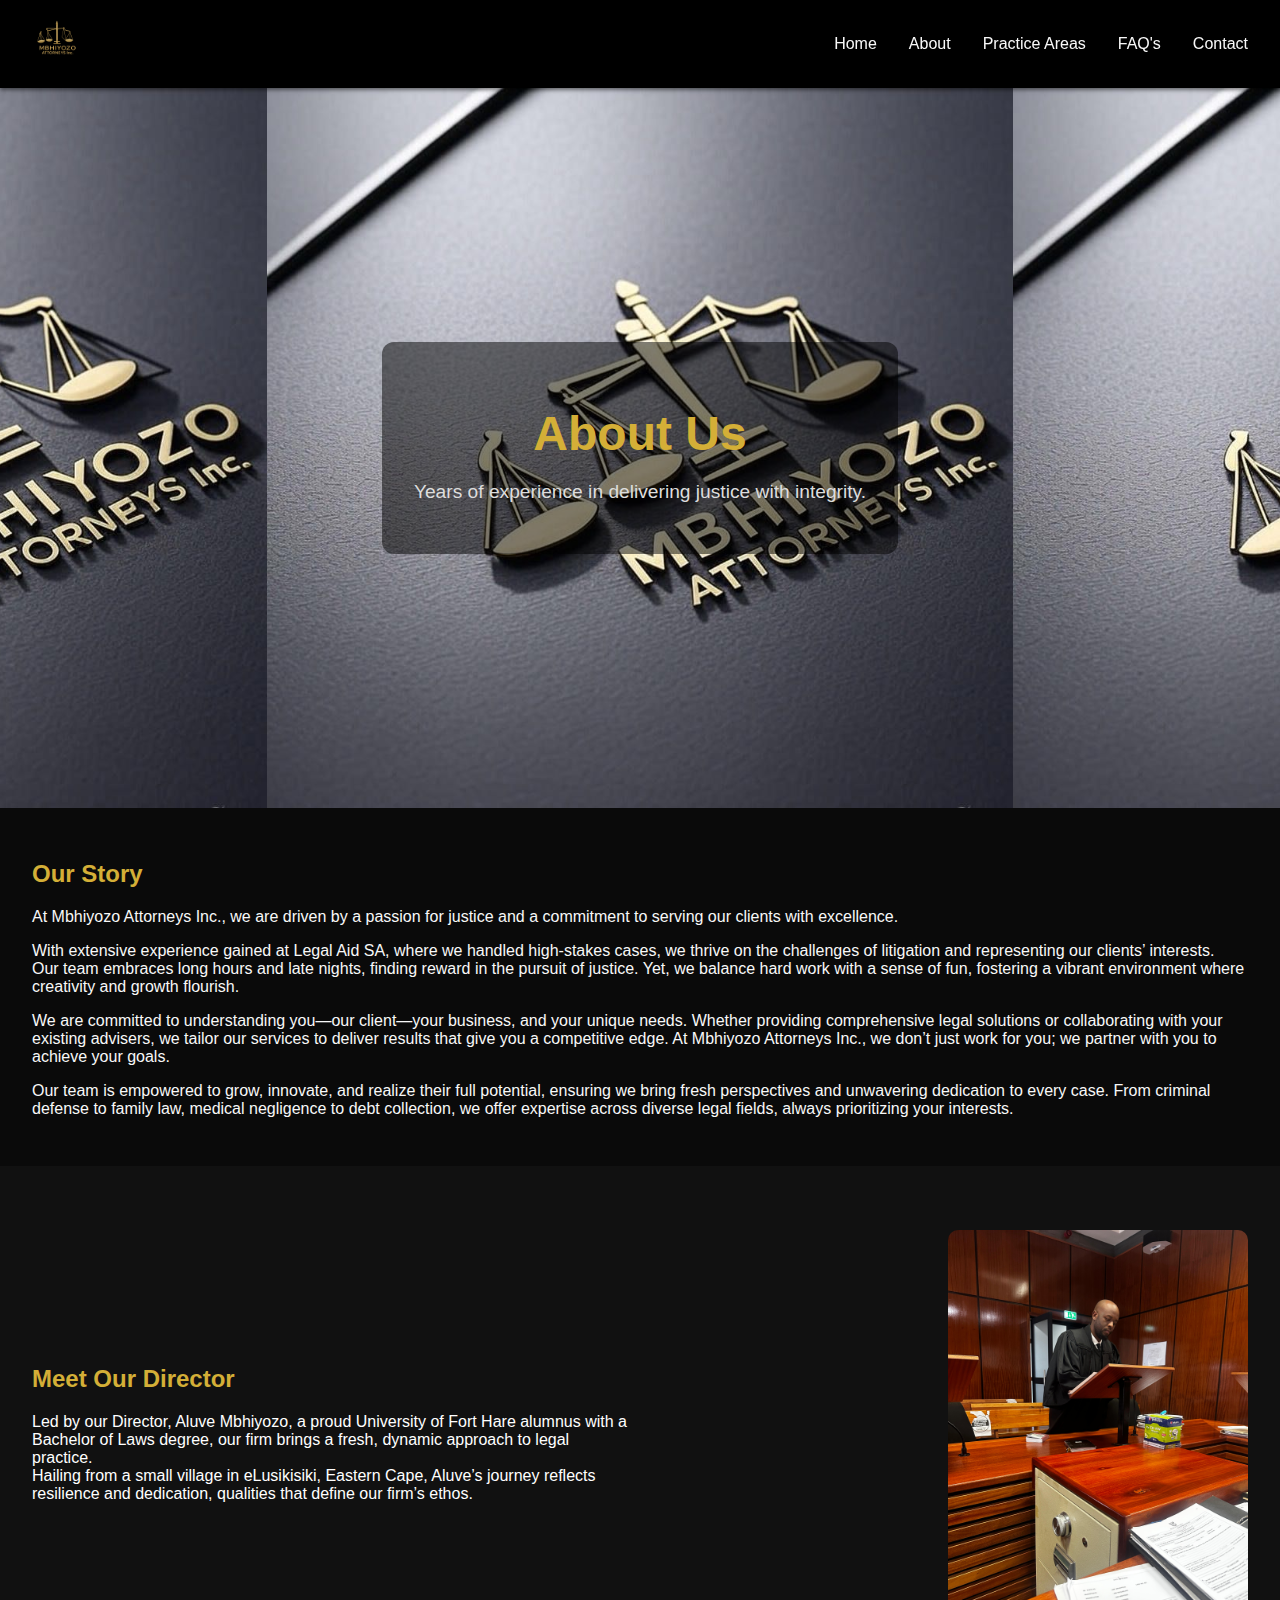
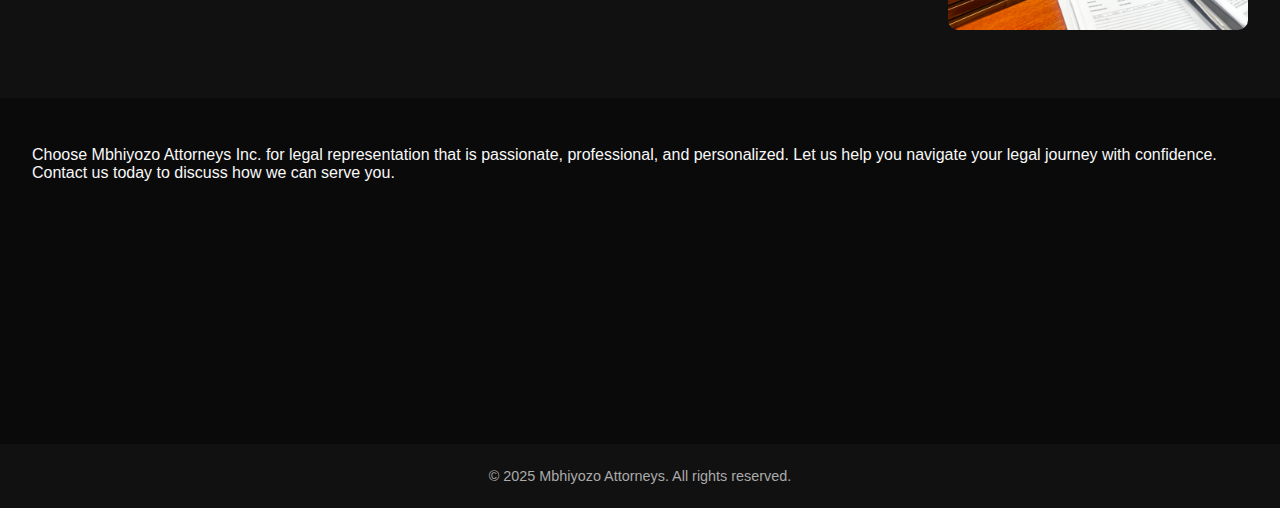
<file: about.html>
<!DOCTYPE html>
<html lang="en">
<head>
  <meta charset="UTF-8" />
  <meta name="viewport" content="width=device-width, initial-scale=1.0" />
  <title>About Us | Mbhiyozo Attorneys</title>
  <link rel="stylesheet" href="style.css" />
</head>
<body>
  <nav class="navbar">
    <a href="index.html" class="logo">
    <img src="1.png" alt="Law Firm Logo">
   </a>
    <button class="hamburger" id="hamburger">&#9776;</button>
    <ul class="nav-links" id="navLinks">
      <li><a href="index.html">Home</a></li>
      <li><a href="about.html">About</a></li>
      <li><a href="practice.html">Practice Areas</a></li>
      <li><a href="faq.html">FAQ's</a></li>
      <li><a href="contact.html">Contact</a></li>
    </ul>
  </nav>

  

  <section class="hero-slider">
  <div class="slider">
    <div class="slide" style="background-image: url('3.jpg');"></div>
    <div class="slide" style="background-image: url('5.jpg');"></div>
    <div class="slide" style="background-image: url('6.jpg');"></div>
    <div class="slide" style="background-image: url('7.jpg');"></div>
  </div>
  <div class="hero-text">
    <h1>About Us</h1>
    <p>Years of experience in delivering justice with integrity.</p>
    
  </div>
</section>

  <section class="content" style="padding: 2rem;">
    <h2 style="color: #d4af37;">Our Story</h2>
    <p>At Mbhiyozo Attorneys Inc., we are driven by a passion for justice and a commitment to serving our clients with excellence.
       </p>
     
    <p>With extensive experience gained at Legal Aid SA, where we handled high-stakes cases, we thrive on the challenges of litigation
       and representing our clients’ interests. <br>Our team embraces long hours and late nights, finding reward in the pursuit of 
       justice. Yet, we balance hard work with a sense of fun, fostering a vibrant environment where creativity and growth flourish.</p>

    <p>
      We are committed to understanding you—our client—your business, and your unique needs. 
      Whether providing comprehensive legal solutions or collaborating with your existing advisers, we tailor our services 
      to deliver results that give you a competitive edge. At Mbhiyozo Attorneys Inc., we don’t just work for you; we partner with you to achieve your goals.
    </p>

    <p>
      Our team is empowered to grow, innovate, and realize their full potential, ensuring we bring fresh perspectives and unwavering dedication to every case. 
      From criminal defense to family law, medical negligence to debt collection, we offer expertise across diverse legal fields, always prioritizing your interests.
    </p>
  </section>

  <section class="about-director">
  <div class="about-content">
    <div class="about-text">
      <h2 style="color: #d4af37;">Meet Our Director</h2>
      <p>
        Led by our Director, Aluve Mbhiyozo, a proud University of Fort Hare alumnus with a Bachelor of Laws degree, our firm brings a fresh, 
       dynamic approach to legal practice.<br> Hailing from a small village in eLusikisiki, Eastern Cape, Aluve’s journey reflects resilience 
       and dedication, qualities that define our firm’s ethos.
      </p>
    </div>
    <div class="about-image">
      <img src="4.jpg" alt="Director Jane Doe">
    </div>
  </div>
</section>


<section class="content" style="padding: 2rem;">
  <p>
    Choose Mbhiyozo Attorneys Inc. for legal representation that is passionate, professional, and personalized. 
    Let us help you navigate your legal journey with confidence.

Contact us today to discuss how we can serve you.

  </p>
</section>
<section class="contact-cta slide-in-hidden">
  <h3>Have Questions or Need Legal Help?</h3>
  <a href="contact.html" class="btn-contact">Contact Us</a>
</section>

  <footer>&copy; 2025 Mbhiyozo Attorneys. All rights reserved.</footer>

  <script>
    const hamburger = document.getElementById('hamburger');
    const navLinks = document.getElementById('navLinks');
    hamburger.addEventListener('click', () => {
      navLinks.classList.toggle('show');
      hamburger.classList.toggle('active');
      hamburger.innerHTML = hamburger.classList.contains('active') ? '&#10005;' : '&#9776;';
    });
  </script>

  <script>
  document.addEventListener("DOMContentLoaded", function () {
    const observer = new IntersectionObserver(
      (entries) => {
        entries.forEach(entry => {
          if (entry.isIntersecting) {
            entry.target.classList.add("slide-in-visible");
            observer.unobserve(entry.target);
          }
        });
      },
      {
        threshold: 0.1
      }
    );

    const elements = document.querySelectorAll(".slide-in-hidden");
    elements.forEach(el => observer.observe(el));
  });
</script>

</body>
</html>
</file>
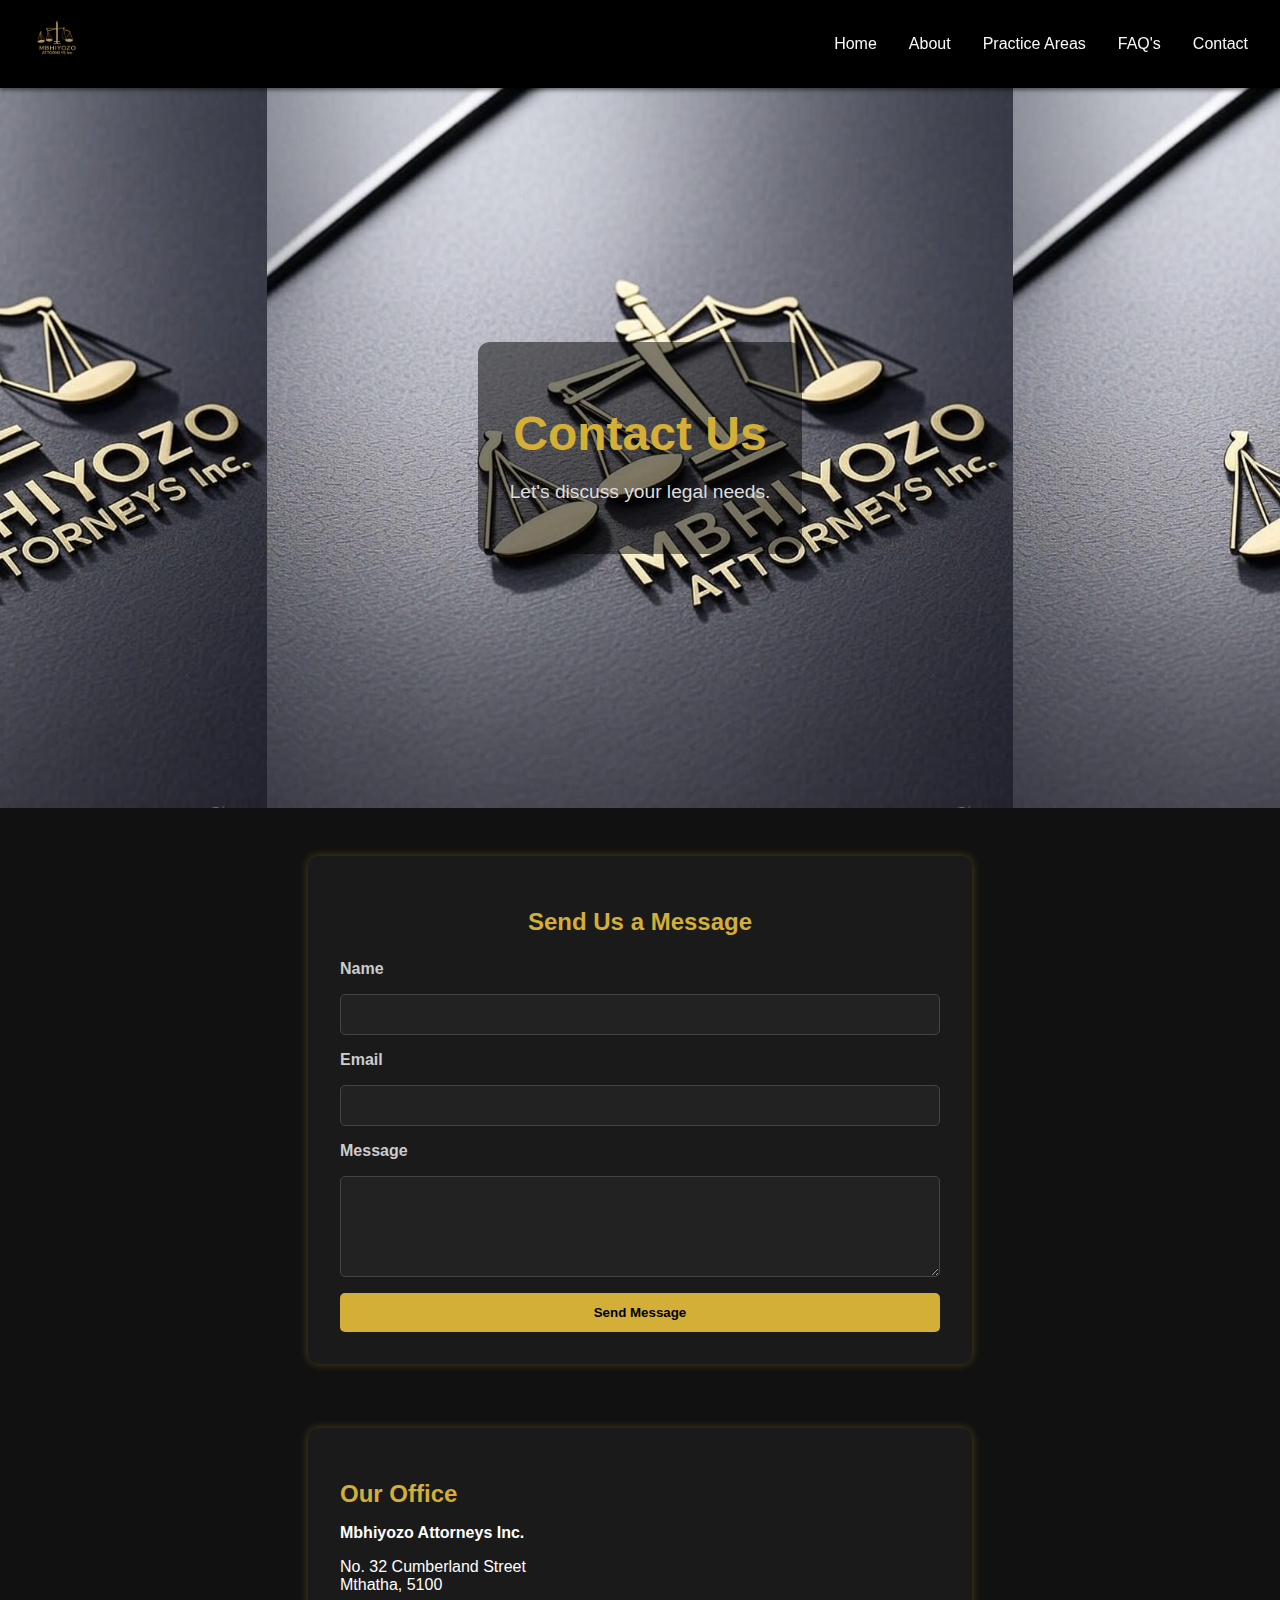
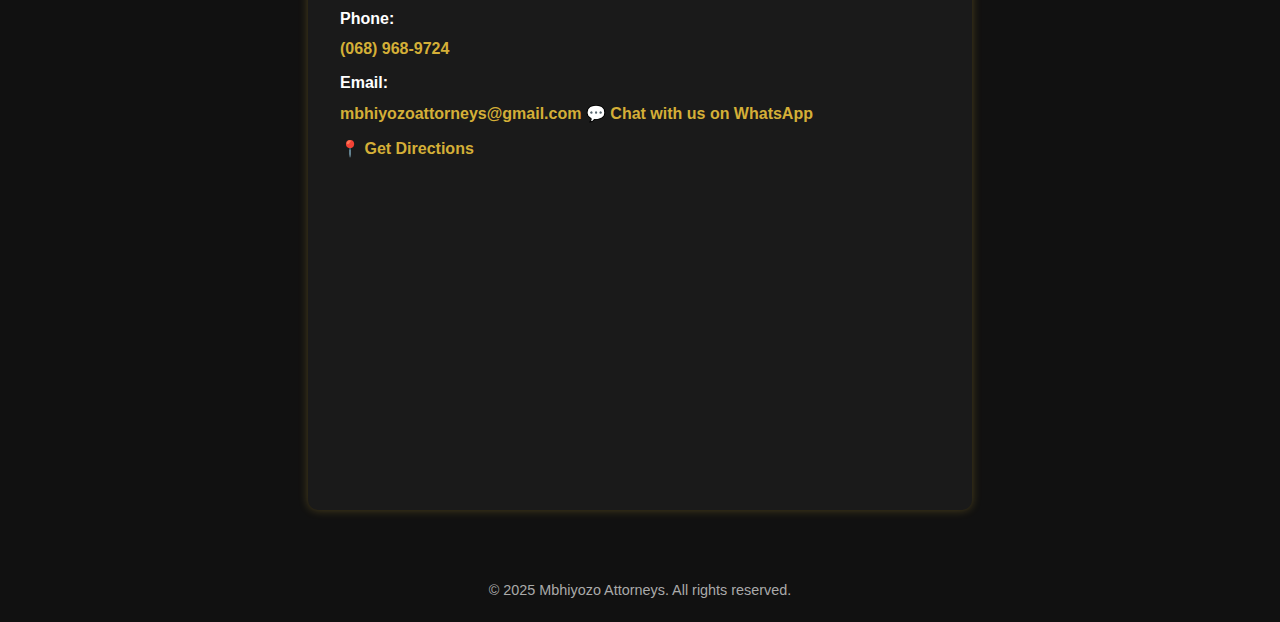
<file: contact.html>
<!DOCTYPE html>
<html lang="en">
<head>
  <meta charset="UTF-8" />
  <meta name="viewport" content="width=device-width, initial-scale=1.0"/>
  <title>Contact Us | Mbhiyozo Attorneys</title>
  <link rel="stylesheet" href="style.css" />
</head>
<body>
  <nav class="navbar">
    <a href="index.html" class="logo">
    <img src="1.png" alt="Law Firm Logo">
   </a>
    <button class="hamburger" id="hamburger">&#9776;</button>
    <ul class="nav-links" id="navLinks">
      <li><a href="index.html">Home</a></li>
      <li><a href="about.html">About</a></li>
      <li><a href="practice.html">Practice Areas</a></li>
      <li><a href="faq.html">FAQ's</a></li>
      <li><a href="contact.html">Contact</a></li>
    </ul>
  </nav>

  

  <section class="hero-slider">
  <div class="slider">
    <div class="slide" style="background-image: url('3.jpg');"></div>
    <div class="slide" style="background-image: url('5.jpg');"></div>
    <div class="slide" style="background-image: url('6.jpg');"></div>
    <div class="slide" style="background-image: url('7.jpg');"></div>
  </div>
  <div class="hero-text">
    <h1>Contact Us</h1>
    <p>Let's discuss your legal needs.</p>
    
  </div>
</section>

  <section class="contact-section">
    <div class="contact-container">
      <h2>Send Us a Message</h2>
      <form class="contact-form" id="contactForm" action="https://formspree.io/f/mvgrknww" method="post">
        <label for="name">Name</label>
        <input type="text" id="name" required />

        <label for="email">Email</label>
        <input type="email" id="email" required />

        <label for="message">Message</label>
        <textarea id="message" rows="5" required></textarea>

        <button type="submit">Send Message</button>
        <p class="confirmation" id="confirmationMessage">Thank you! We'll be in touch shortly.</p>
      </form>
    </div>

    <div class="office-info">
      <h2>Our Office</h2>
      <p><strong>Mbhiyozo Attorneys Inc.</strong></p>
      <p>No. 32 Cumberland Street<br>Mthatha, 5100</p>
      <p><strong>Phone:</strong></p>
  <a href="cell:+27689689724">(068) 968-9724</a><br>
  
  <p><strong>Email:</strong></p>
  <a href="mailto:mbhiyozoattorneys@gmail.com">mbhiyozoattorneys@gmail.com</a>

  <a href="https://wa.me/27834168794" class="whatsapp-button" target="_blank">
  💬 Chat with us on WhatsApp
</a>

  
</p>

<p>
  <a href="https://www.google.com/maps?q=32+Cumberland+Street+Mthatha++5100" target="_blank">
    📍 Get Directions
  </a>
</p>


      <div class="map">
        <iframe
          src="https://www.google.com/maps/embed?pb=!1m18!1m12!1m3!1d3153.0931820048885!2d-122.4194154842547!3d37.77492977975979!2m3!1f0!2f0!3f0!3m2!1i1024!2i768!4f13.1!3m3!1m2!1s0x8085808d3e1f7317%3A0xabcdefabcdef1234!2s32%20Cumberland%20Street%2C%20%2C%20SMthatha%205100!5e0!3m2!1sen!2sus!4v1234567890"
          width="100%" height="300" style="border:0;" allowfullscreen="" loading="lazy">
        </iframe>
      </div>
    </div>
  </section>

  <footer>&copy; 2025 Mbhiyozo Attorneys. All rights reserved.</footer>

  <script>
    const hamburger = document.getElementById('hamburger');
    const navLinks = document.getElementById('navLinks');
    hamburger.addEventListener('click', () => {
      navLinks.classList.toggle('show');
      hamburger.classList.toggle('active');
      hamburger.innerHTML = hamburger.classList.contains('active') ? '&#10005;' : '&#9776;';
    });

    // Simple confirmation message
    const form = document.getElementById('contactForm');
    const confirmation = document.getElementById('confirmationMessage');
    form.addEventListener('submit', function (e) {
      e.preventDefault();
      confirmation.style.display = 'block';
      form.reset();
    });
  </script>
</body>
</html>
</file>
<file: style.css>
/* Base */
body {
  margin: 0;
  font-family: 'Segoe UI', sans-serif;
  background-color: #0a0a0a;
  color: #f8f8f8;
}

/* Navbar */
.navbar {
  background-color: #111;
  display: flex;
  flex-wrap: wrap;
  justify-content: space-between;
  align-items: center;
  padding: 1rem 2rem;
}

.logo {
  font-size: 1.5rem;
  font-weight: bold;
  color: #d4af37;
}

.nav-links {
  list-style: none;
  display: flex;
  gap: 2rem;
  margin: 0;
  padding: 0;
}

.nav-links li a {
  text-decoration: none;
  color: #f8f8f8;
  transition: color 0.3s;
}

.nav-links li a:hover {
  color: #d4af37;
}

/* Hamburger */
.hamburger {
  display: none;
  background: none;
  font-size: 2rem;
  color: #d4af37;
  border: none;
  cursor: pointer;
  transition: transform 0.3s ease;
}

.hamburger.active {
  transform: rotate(90deg);
}

/* Hero */
.hero {
  background-color: #1a1a1a;
  padding: 6rem 2rem;
  text-align: center;
  color: #fff;
}

.hero h1 {
  font-size: 2.5rem;
  color: #d4af37;
}

.hero p {
  font-size: 1.2rem;
  margin: 1rem 0;
}

.btn {
  background-color: #d4af37;
  color: #000;
  padding: 0.8rem 1.5rem;
  text-decoration: none;
  font-weight: bold;
  border-radius: 5px;
  transition: background 0.3s;
}

.btn:hover {
  background-color: #c19e2e;
}

/* Footer */
footer {
  background-color: #111;
  text-align: center;
  padding: 1.5rem;
  font-size: 0.9rem;
  color: #aaa;
}

/* Responsive */
@media (max-width: 768px) {
  .hamburger {
    display: block;
  }

  .nav-links {
    display: none;
    flex-direction: column;
    width: 100%;
    margin-top: 1rem;
  }

  .nav-links.show {
    display: flex;
  }

  .nav-links li {
    padding: 0.5rem 0;
  }
}





/* Navbar - Make it sticky */
.navbar {
  position: sticky;
  top: 0;
  z-index: 1000;
  background-color: #111;
  display: flex;
  justify-content: space-between;
  align-items: center;
  padding: 1rem 2rem;
  box-shadow: 0 2px 4px rgba(0,0,0,0.5);
}

/* Slide-in Mobile Menu */
@media (max-width: 768px) {
  .nav-links {
    position: absolute;
    top: 70px; /* Adjust based on navbar height */
    left: 0;
    width: 100%;
    background-color: #111;
    flex-direction: column;
    transform: translateY(-200%);
    transition: transform 0.4s ease-in-out;
    padding: 1rem 2rem;
  }

  .nav-links.show {
    transform: translateY(0);
  }

  .nav-links li {
    padding: 0.75rem 0;
  }
}




.team-grid {
  display: flex;
  flex-wrap: wrap;
  gap: 2rem;
  justify-content: center;
  margin-top: 2rem;
}
.team-member {
  background: #1a1a1a;
  padding: 1rem;
  border-radius: 8px;
  max-width: 250px;
  text-align: center;
  color: #fff;
}
.team-member img {
  width: 100%;
  border-radius: 8px;
  margin-bottom: 1rem;
}




.contact-section {
  background-color: #111;
  color: #fff;
  padding: 3rem 2rem;
}

.contact-container {
  max-width: 600px;
  margin: 0 auto;
  background: #1a1a1a;
  padding: 2rem;
  border-radius: 10px;
  box-shadow: 0 0 10px rgba(212, 175, 55, 0.3);
}

.contact-container h2 {
  text-align: center;
  color: #d4af37;
  margin-bottom: 1.5rem;
}

.contact-form {
  display: flex;
  flex-direction: column;
  gap: 1rem;
}

.contact-form label {
  font-weight: bold;
  color: #ccc;
}

.contact-form input,
.contact-form textarea {
  padding: 0.75rem;
  border: 1px solid #444;
  border-radius: 5px;
  background-color: #222;
  color: #fff;
}

.contact-form input:focus,
.contact-form textarea:focus {
  border-color: #d4af37;
  outline: none;
}

.contact-form button {
  background-color: #d4af37;
  color: #000;
  border: none;
  padding: 0.75rem;
  border-radius: 5px;
  cursor: pointer;
  font-weight: bold;
  transition: background-color 0.3s ease;
}

.contact-form button:hover {
  background-color: #b8962c;
}





.confirmation {
  display: none;
  margin-top: 1rem;
  color: #d4af37;
  text-align: center;
  font-weight: bold;
}

.office-info {
  margin-top: 4rem;
  padding: 2rem;
  background-color: #1a1a1a;
  color: #fff;
  border-radius: 10px;
  box-shadow: 0 0 10px rgba(212, 175, 55, 0.3);
  max-width: 600px;
  margin-left: auto;
  margin-right: auto;
}

.office-info h2 {
  color: #d4af37;
  margin-bottom: 1rem;
}

.office-info p {
  margin-bottom: 0.75rem;
}

.office-info .map {
  margin-top: 1rem;
  border-radius: 10px;
  overflow: hidden;
}


.office-info a {
  color: #d4af37;
  text-decoration: none;
  font-weight: bold;
}

.office-info a:hover {
  text-decoration: underline;
}

.logo img {
  height: 50px;
  width: auto;
  object-fit: contain;
}
.navbar {
  display: flex;
  justify-content: space-between;
  align-items: center;
  padding: 1rem 2rem;
  background-color: #000;
  color: #fff;
  position: sticky;
  top: 0;
  z-index: 1000;
}



/* Practice Areas Section */
.practice-areas {
  background-color: #111;
  color: #fff;
  padding: 4rem 2rem;
  text-align: center;
}

.practice-areas h2 {
  font-size: 2.5rem;
  color: #d4af37;
  margin-bottom: 0.5rem;
}

.practice-areas .intro {
  font-size: 1.1rem;
  margin-bottom: 2rem;
  color: #ccc;
}

.areas-grid {
  display: grid;
  grid-template-columns: repeat(auto-fit, minmax(220px, 1fr));
  gap: 2rem;
  max-width: 1000px;
  margin: 0 auto;
}

.area-card {
  background-color: #1a1a1a;
  border-radius: 8px;
  padding: 2rem 1rem;
  box-shadow: 0 4px 8px rgba(0, 0, 0, 0.3);
  transition: transform 0.3s, background-color 0.3s;
  opacity: 0;
  transform: translateY(30px);
}

.area-card h3 {
  color: #d4af37;
  margin: 1rem 0 0.5rem;
}

.area-card p {
  color: #ddd;
}

.area-card i {
  font-size: 2rem;
  color: #d4af37;
}

.area-card:hover {
  background-color: #222;
  transform: translateY(-5px);
}

/* Scroll animation */
.fade in {
  opacity: 0;
  transform: translateY(30px);
}
.fade-in.visible {
  opacity: 1;
  transform: translateY(0);
  transition: opacity 0.8s ease-out, transform 0.8s ease-out;
}


.view-more-btn {
  display: inline-block;
  margin-top: 2rem;
  padding: 0.75rem 2rem;
  background-color: #d4af37;
  color: #111;
  text-decoration: none;
  font-weight: bold;
  border-radius: 5px;
  transition: background-color 0.3s;
}

.view-more-btn:hover {
  background-color: #b9962e;
}


.practice-page {
  background-color: #111;
  color: #fff;
  padding: 4rem 2rem;
  text-align: center;
}


.practice-page {
  background-color: #111;
  color: #fff;
  padding: 4rem 2rem;
  text-align: center;
}

/* Practice Areas Grid */
.areas-grid {
  display: grid;
  grid-template-columns: repeat(auto-fit, minmax(250px, 1fr));
  gap: 2rem;
  max-width: 1000px;
  margin: 0 auto;
  padding-top: 2rem;
}

.area-card {
  background-color: #1a1a1a;
  border-radius: 10px;
  padding: 2rem 1rem;
  text-align: center;
  transition: transform 0.3s ease;
  box-shadow: 0 4px 10px rgba(0,0,0,0.3);
  opacity: 0;
  transform: translateY(40px);
}

.area-card.visible {
  opacity: 1;
  transform: translateY(0);
  transition: opacity 0.6s ease-out, transform 0.6s ease-out;
}

.area-card i {
  font-size: 2.5rem;
  color: #d4af37;
  margin-bottom: 1rem;
}

.area-card h3 {
  color: #d4af37;
  margin-bottom: 0.5rem;
}

.area-card p {
  color: #ccc;
}

/* Hero Section */
.hero.bg-image {
  background: url('5.jpg') center/cover no-repeat;
  padding: 6rem 2rem;
  text-align: center;
  color: #fff;
}

.hero-text h1 {
  font-size: 3rem;
  margin-bottom: 0.5rem;
  color: #d4af37;
}

.hero-text p {
  font-size: 1.2rem;
  color: #ddd;
}


.hero-slider {
  position: relative;
  height: 80vh;
  overflow: hidden;
  display: flex;
  align-items: center;
  justify-content: center;
  color: white;
}

.slider {
  position: absolute;
  width: 100%;
  height: 100%;
  display: flex;
  animation: slideAnimation 15s infinite ease-in-out;
}

.slide {
  min-width: 100%;
  height: 100%;
  background-size: contain;
  background-position: center;
  flex-shrink: 0;
}

.hero-text {
  position: relative;
  z-index: 2;
  text-align: center;
  background: rgba(0, 0, 0, 0.5);
  padding: 2rem;
  border-radius: 12px;
}

@keyframes slideAnimation {
  0%   { transform: translateX(0); }
  33%  { transform: translateX(-100%); }
  66%  { transform: translateX(-200%); }
  100% { transform: translateX(0); }
}




.about-director {
  padding: 4rem 2rem;
  background-color: #111;
  color: #fff;
}

.about-content {
  display: flex;
  flex-direction: column;
  align-items: center;
  gap: 2rem;
}

.about-text {
  max-width: 600px;
  text-align: left;
}

.about-image img {
  max-width: 300px;
  border-radius: 10px;
  object-fit: cover;
  width: 100%;
  height: auto;
}

/* Responsive layout for larger screens */
@media (min-width: 768px) {
  .about-content {
    flex-direction: row;
    justify-content: space-between;
    align-items: center;
  }

  .about-text {
    flex: 2;
  }

  .about-image {
    flex: 1;
    text-align: right;
  }
}




.contact-cta {
  text-align: center;
  background-color: #1a1a1a;
  padding: 3rem 2rem;
  color: white;
}

.contact-cta h3 {
  margin-bottom: 1.5rem;
  font-size: 1.5rem;
}

.btn-contact {
  display: inline-block;
  padding: 0.75rem 2rem;
  background-color: #d4af37;
  color: #000;
  text-decoration: none;
  border-radius: 6px;
  font-weight: bold;
  transition: background 0.3s ease;
}

.btn-contact:hover {
  background-color: #c49e2c;
}



/* Initial hidden state */
.slide-in-hidden {
  opacity: 0;
  transform: translateY(50px);
  transition: all 0.6s ease-out;
}

/* When in view */
.slide-in-visible {
  opacity: 1;
  transform: translateY(0);
}




.areas-grid {
  display: grid;
  grid-template-columns: repeat(auto-fit, minmax(250px, 1fr));
  gap: 2rem;
  max-width: 1000px;
  margin: 0 auto;
  padding-top: 2rem;
}

.area-card {
  background-color: #1a1a1a;
  border-radius: 10px;
  padding: 2rem 1rem;
  text-align: center;
  transition: transform 0.3s ease;
  box-shadow: 0 4px 10px rgba(0,0,0,0.3);
  opacity: 0;
  transform: translateY(40px);
}

.scrollable-text {
  margin-top: 1rem;
  max-height: 120px; /* adjust height as needed */
  overflow-y: auto;
  padding-right: 0.5rem;
}

/* Optional scrollbar styling */
.scrollable-text::-webkit-scrollbar {
  width: 6px;
}

.scrollable-text::-webkit-scrollbar-thumb {
  background-color: #d4af37;
  border-radius: 4px;
}




.faq-contact-cta {
  text-align: center;
  margin-top: 3rem;
  opacity: 0;
  transform: translateY(50px);
  transition: all 0.6s ease;
}

.faq-contact-cta.visible {
  opacity: 1;
  transform: translateY(0);
}

.slide-button {
  display: inline-block;
  background-color: #d4af37;
  color: #0d0d0d;
  padding: 0.75rem 1.5rem;
  border-radius: 8px;
  text-decoration: none;
  font-weight: bold;
  box-shadow: 0 4px 10px rgba(212, 175, 55, 0.3);
  transition: background-color 0.3s ease;
}

.slide-button:hover {
  background-color: #b38e2e;
}


 

.questions-cta {
  text-align: center;
  background-color: #1a1a1a;
  padding: 3rem 2rem;
  color: white;
}

.questions-cta h3 {
  margin-bottom: 1.5rem;
  font-size: 1.5rem;
}

.btn-contact {
  display: inline-block;
  padding: 0.75rem 2rem;
  background-color: #d4af37;
  color: #000;
  text-decoration: none;
  border-radius: 6px;
  font-weight: bold;
  transition: background 0.3s ease;
}

.btn-contact:hover {
  background-color: #c49e2c;
}



/* Initial hidden state */
.slide-in-hidden {
  opacity: 0;
  transform: translateY(50px);
  transition: all 0.6s ease-out;
}

/* When in view */
.slide-in-visible {
  opacity: 1;
  transform: translateY(0);
}
</file>
